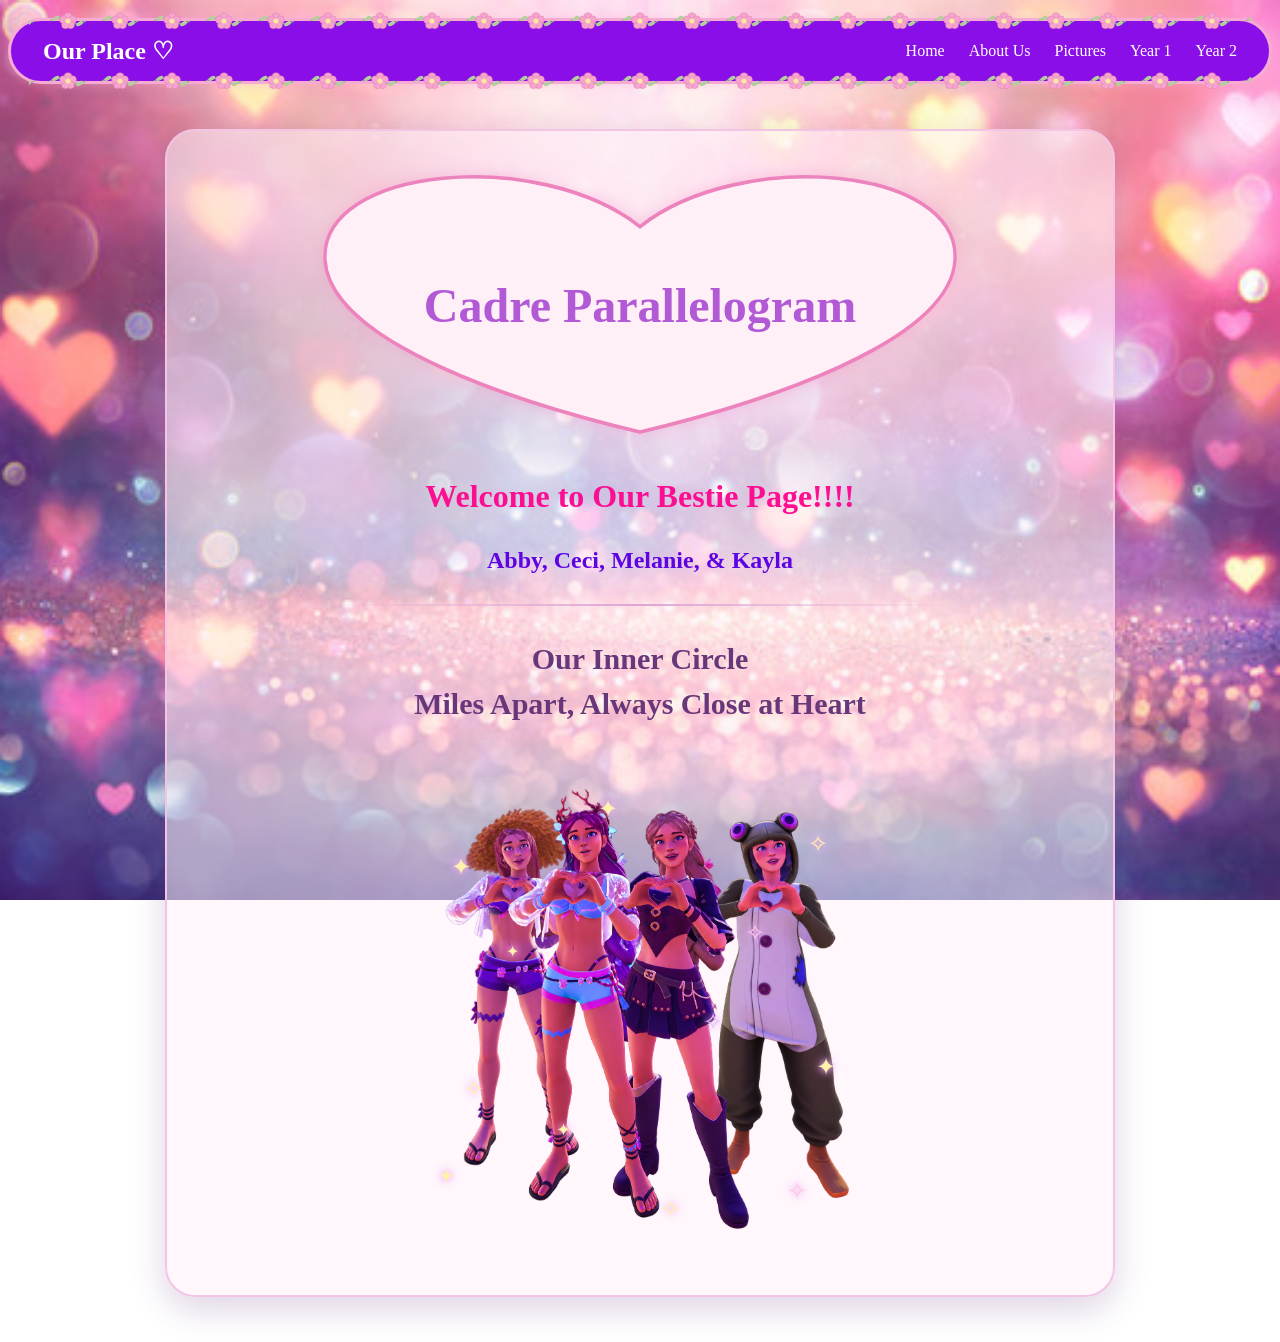
<file: index.html>
<!DOCTYPE html>
<html lang="en">
<head>
  <script src="navbar.js" defer></script>
    <script src="script.js"></script>
    <link rel="stylesheet" href="style.css">
    <link rel="stylesheet" href="css/navbar.css">
    <meta charset="UTF-8">
    <meta name="viewport" content="width=device-width, initial-scale=1.0">
    <title>Our Place | Home</title>
</head>
<script src="home-bubbles.js" defer></script>
<body>

<div id="home-bubbles" aria-hidden="true"></div>

<div id="site-navbar"></div>

<div class="welcome-wrap">

<main class="welcome-card">
<div id="maindiv" class="heart-heading">
        <h1>Cadre Parallelogram</h1>
</div>

<p class="paragraph1">Welcome to Our Bestie Page!!!!</p>
<p class="paragraph2">Abby, Ceci, Melanie, & Kayla</p>

<hr>

<!--<p class="paragraph3">Our Inner Circle: Miles Apart,Always Close at Heart</p>-->
<p class="paragraph3">
  Our Inner Circle<br>
  Miles Apart, Always Close at Heart
</p>

<div class="besties-scene">
  <img
    src="images/besties-cutout.png"
    alt="Our four Palia characters making heart shapes with their hands"
  >

  <div class="floating-hearts" aria-hidden="true">
  <span>♥</span>
  <span>♥</span>
  <span>♥</span>
  <span>♥</span>
  <span>♥</span>
  <span>♥</span>
</div> <!-- closes floating-hearts -->

  <div class="glitter" aria-hidden="true">
  <span>✦</span>
  <span>✧</span>
  <span>✦</span>
  <span>✧</span>
  <span>✦</span>
  <span>✧</span>
  <span>✦</span>
  <span>✧</span>
  <span>✦</span>
  <span>✧</span>
  <span>✦</span>
  <span>✧</span>
</div> <!-- closes glitter -->

</div> <!-- closes besties-scene -->


</main>
</div> <!-- closes welcome-wrap -->

</body>

</html>
</file>
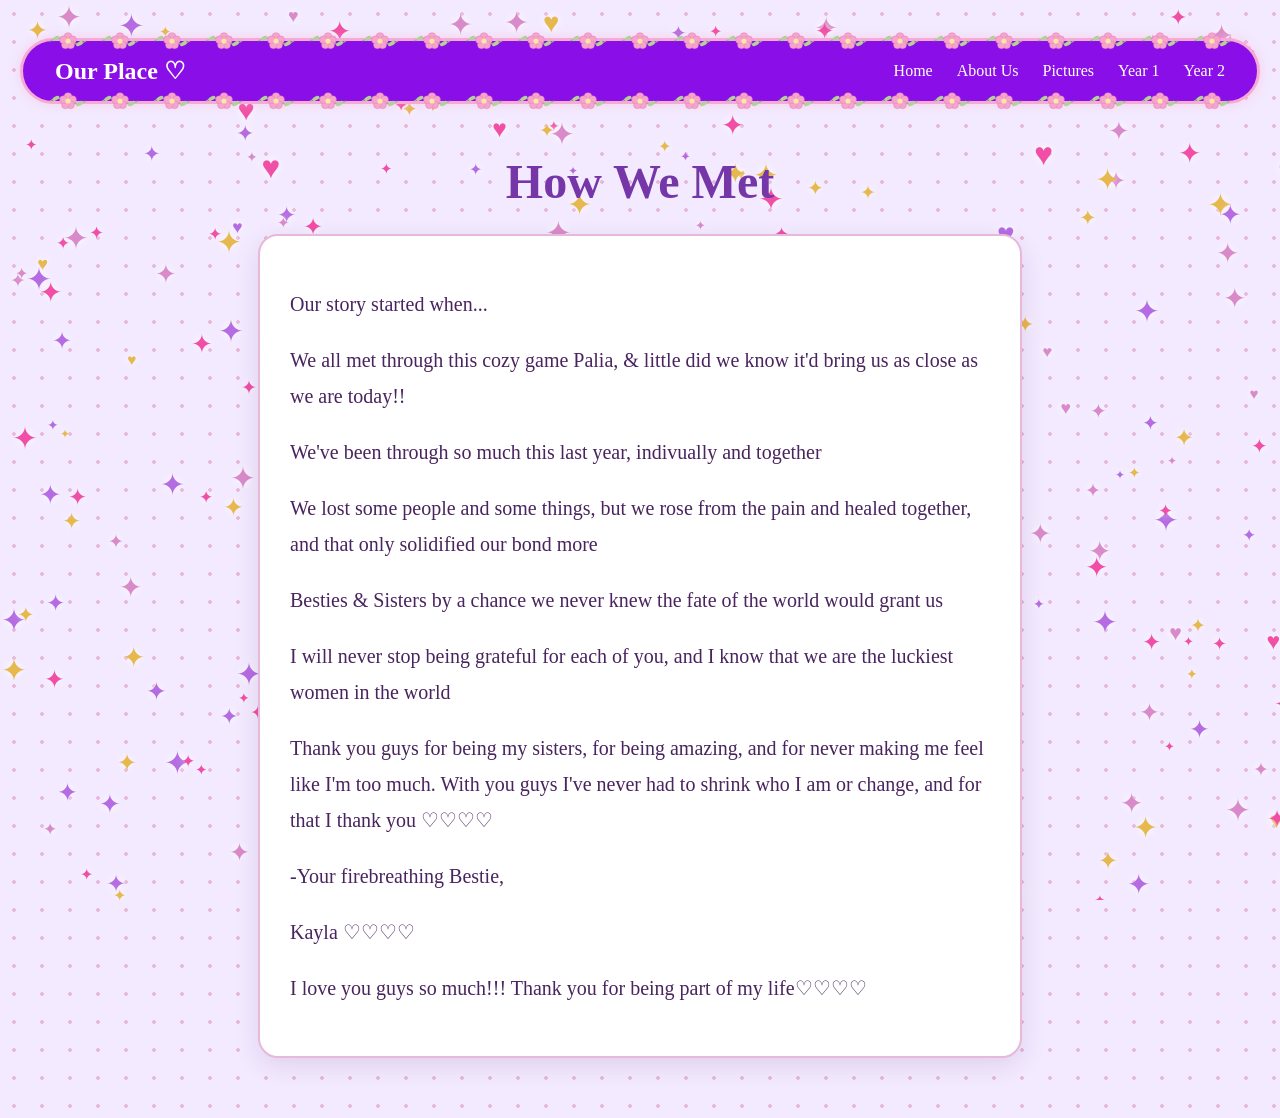
<file: index2.html>
<!DOCTYPE html>
<html lang="en">
<head>
  <script src="navbar.js" defer></script>
    <script src="script.js"></script>
    <link rel="stylesheet" href="style2.css">
        <link rel="stylesheet" href="css/navbar.css">
    <meta charset="UTF-8">
    <meta name="viewport" content="width=device-width, initial-scale=1.0">
    <title>Document</title>
</head>
<script src="about-magic.js" defer></script>
<body>
  <div id="about-magic" aria-hidden="true"></div>



<div id="site-navbar"></div>

<h1 class="page-title">How We Met</h1>

    <div class="story-card">
  <p>Our story started when...</p>
  <p> We all met through this cozy game Palia, & little did we know it'd bring us as close as we are today!!</p>
  <p> We've been through so much this last year, indivually and together</p>
  <p> We lost some people and some things, but we rose from the pain and healed together, and that only solidified our bond more</p>
  <p> Besties & Sisters by a chance we never knew the fate of the world would grant us</p>
  <p> I will never stop being grateful for each of you, and I know that we are the luckiest women in the world</p>
  <p> Thank you guys for being my sisters, for being amazing, and for never making me feel like I'm too much. With you guys I've never had to shrink who I am or change, and for that I thank you ♡♡♡♡</p>
  <p> -Your firebreathing Bestie, </p>
  <p>  Kayla ♡♡♡♡</p>
  <p>I love you guys so much!!! Thank you for being part of my life♡♡♡♡</p>
</div>

</body>
</html>
</file>
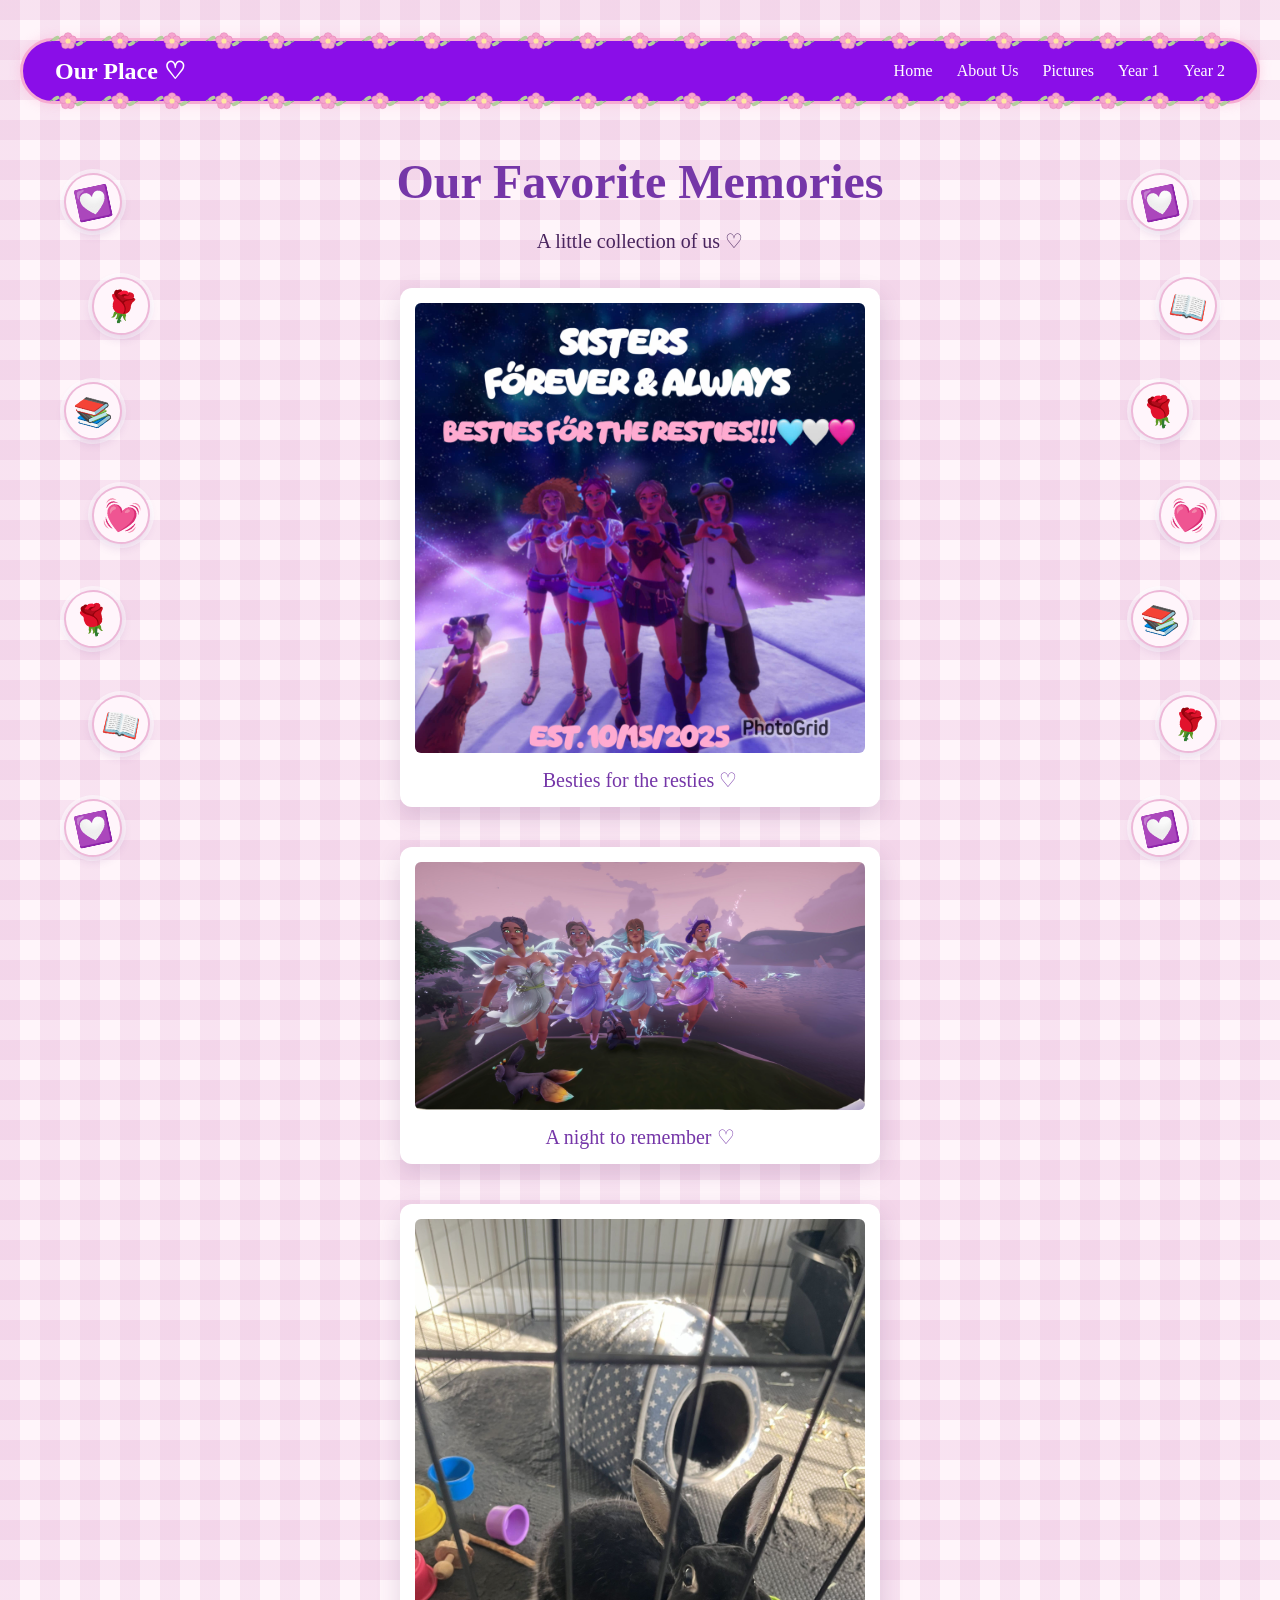
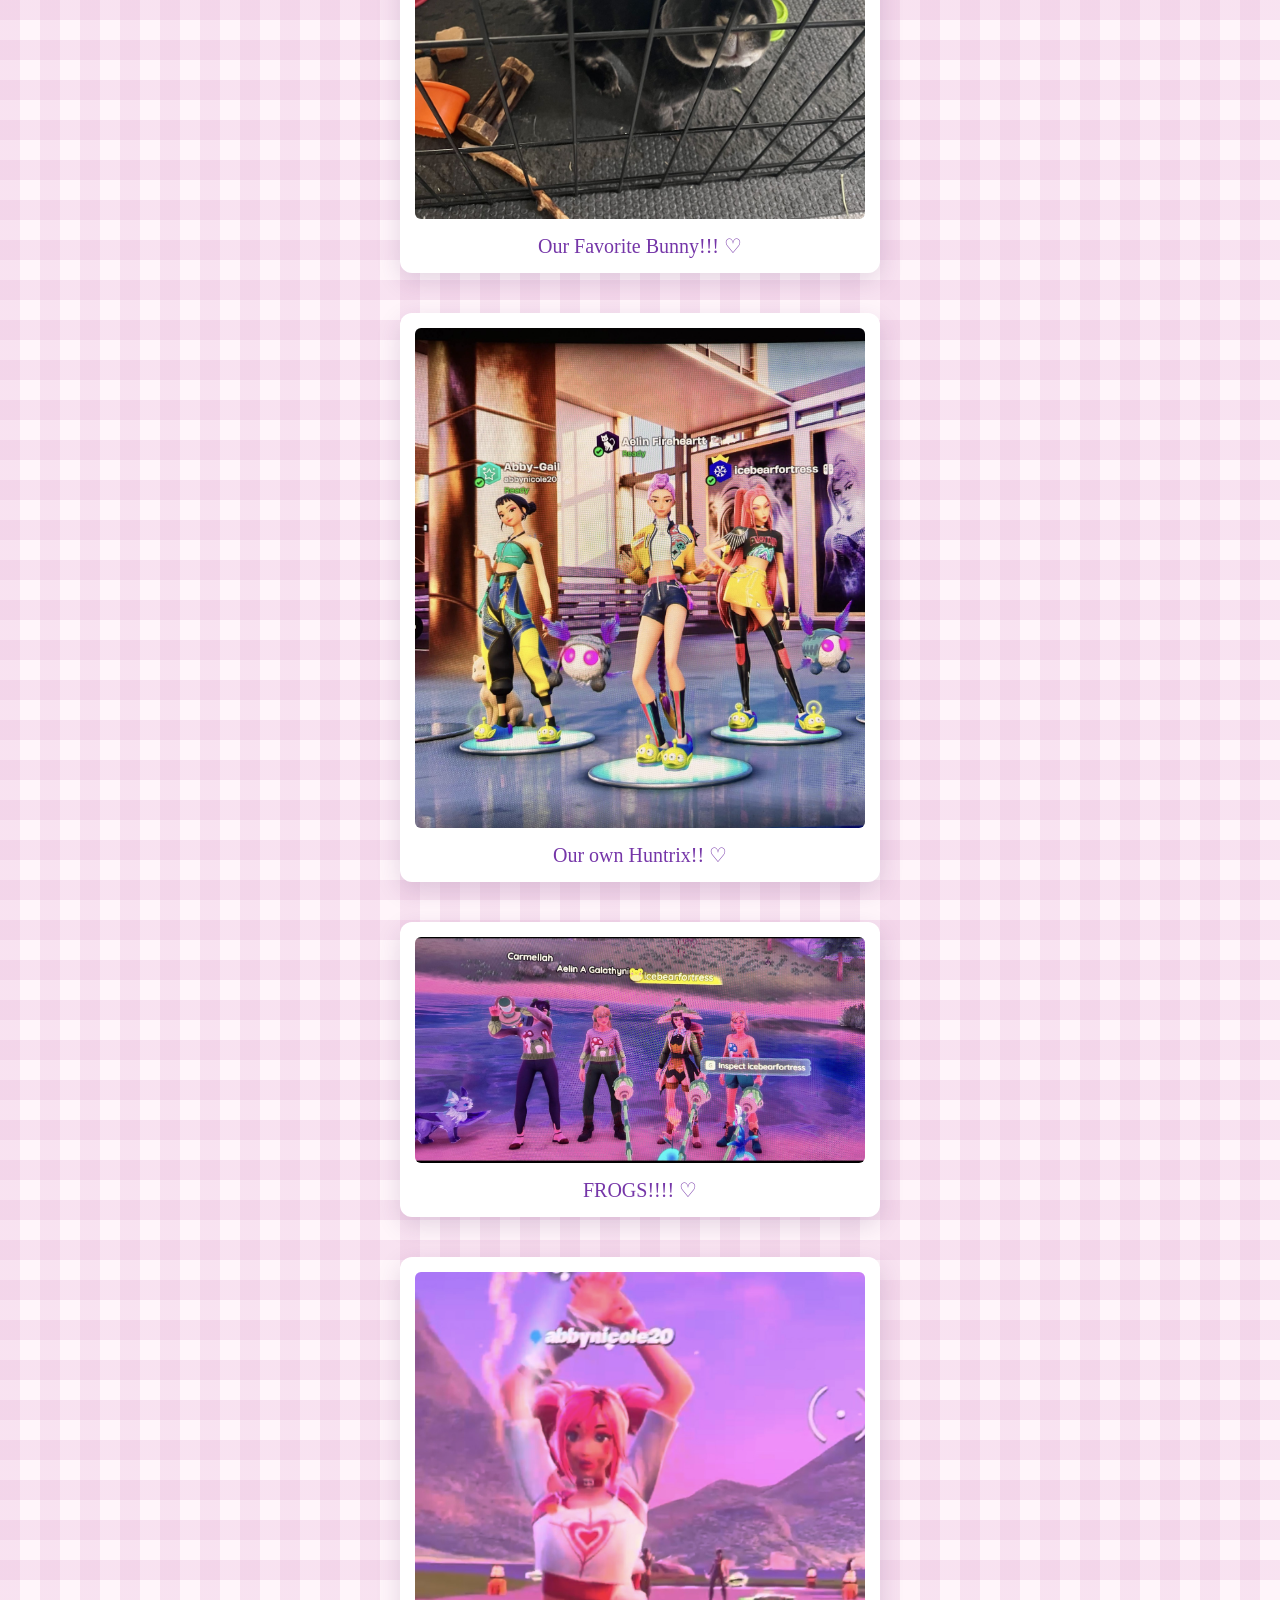
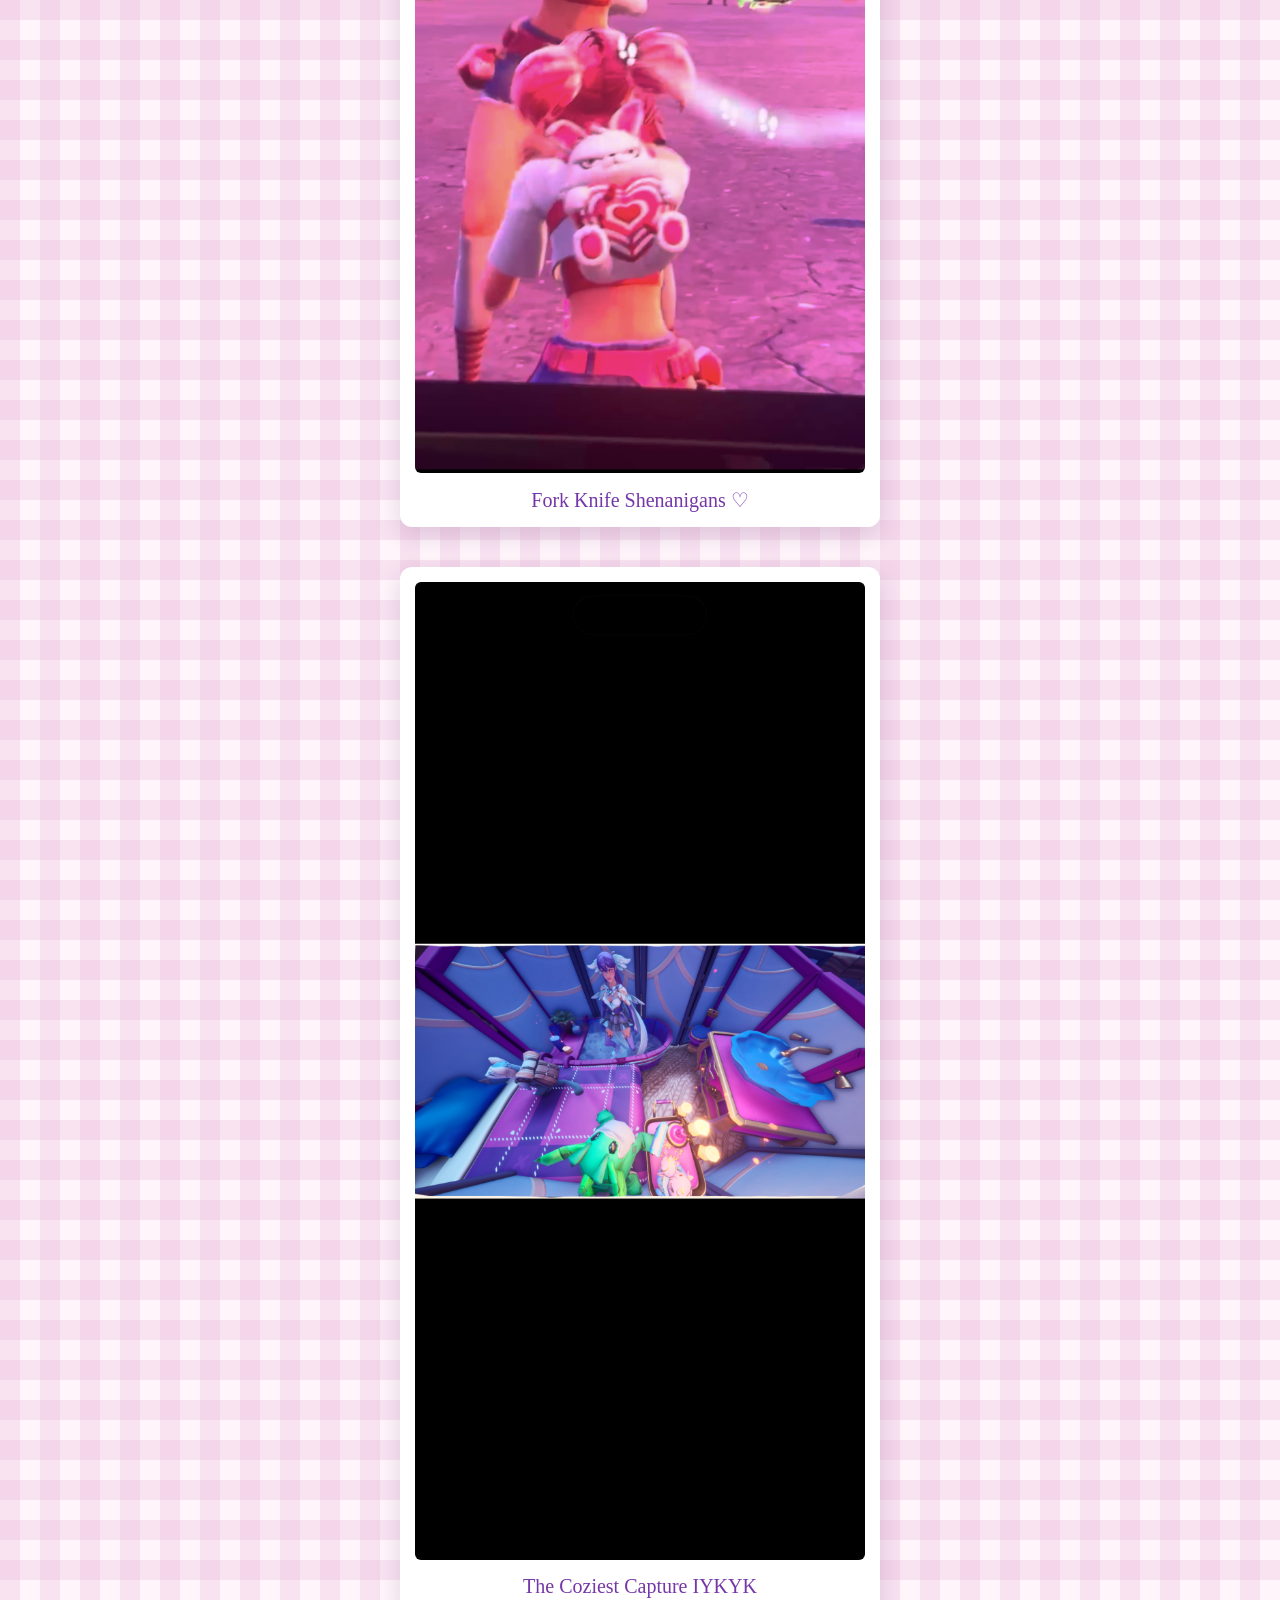
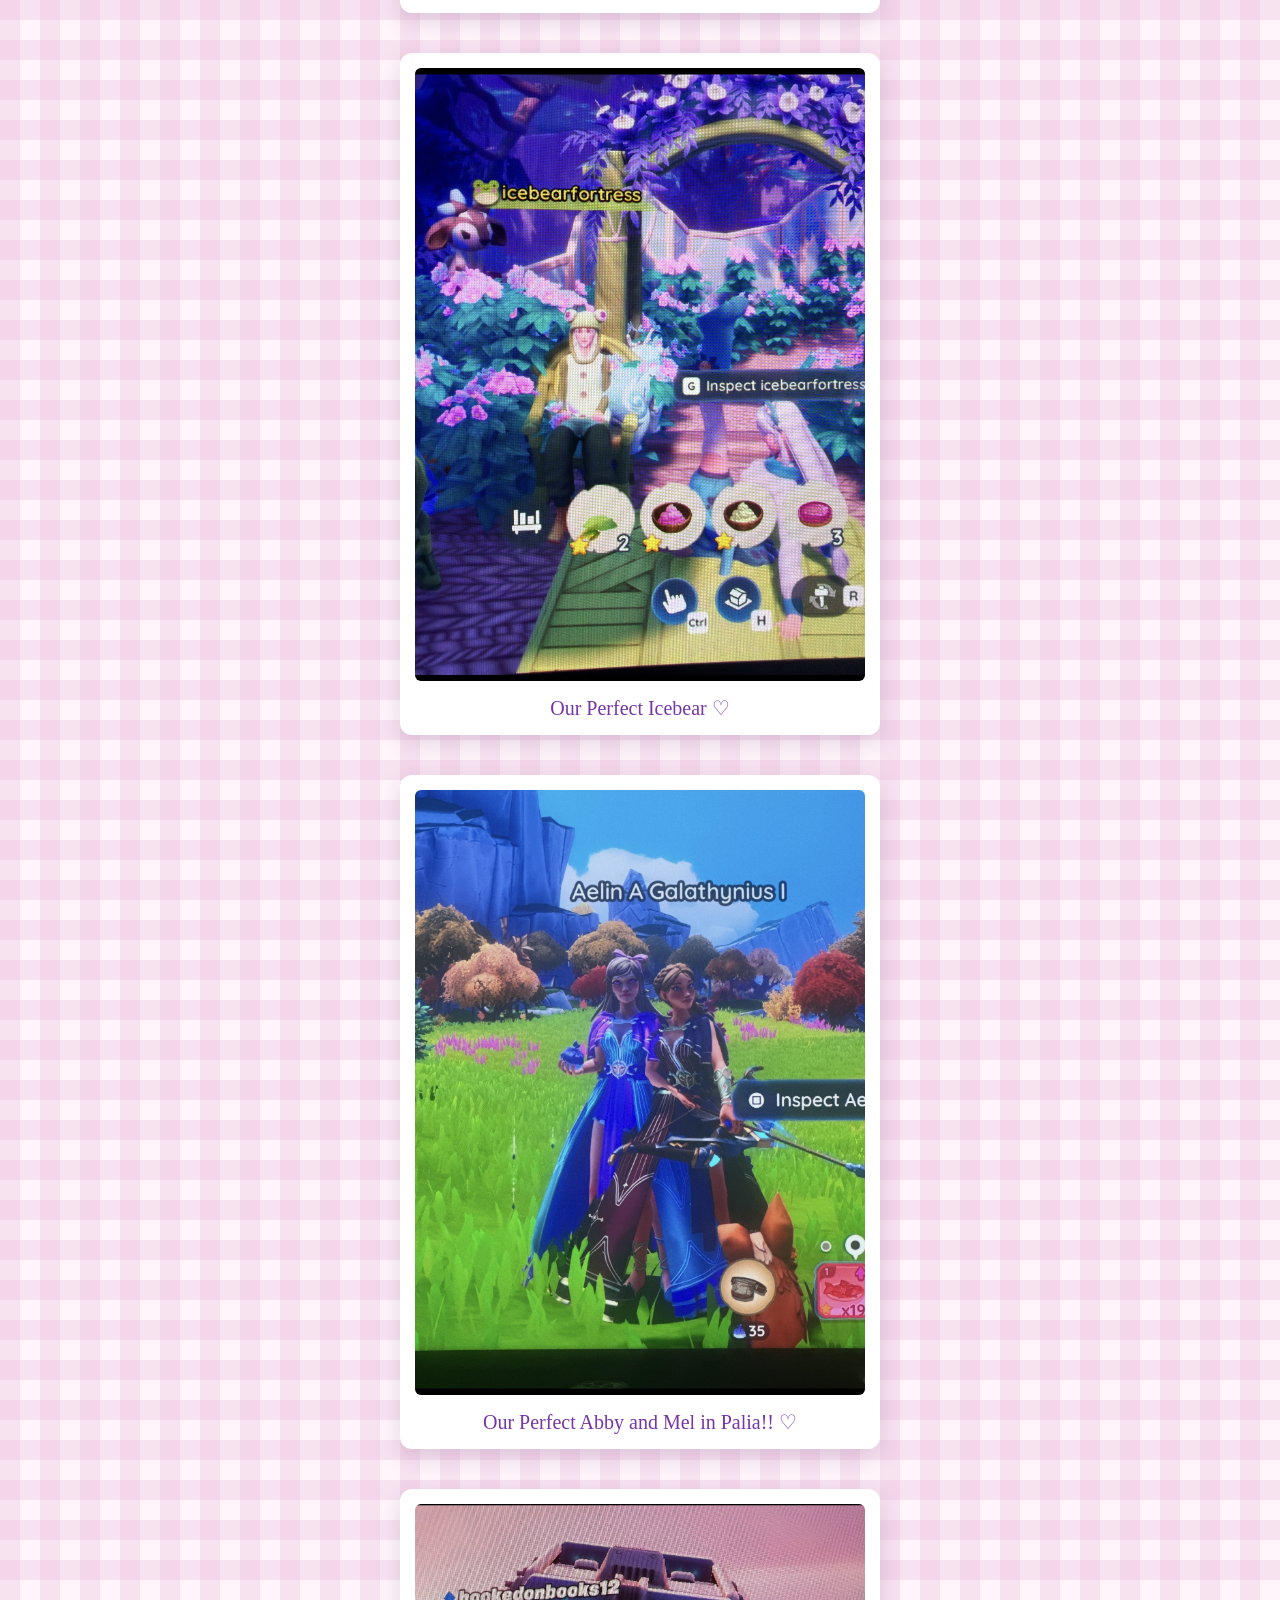
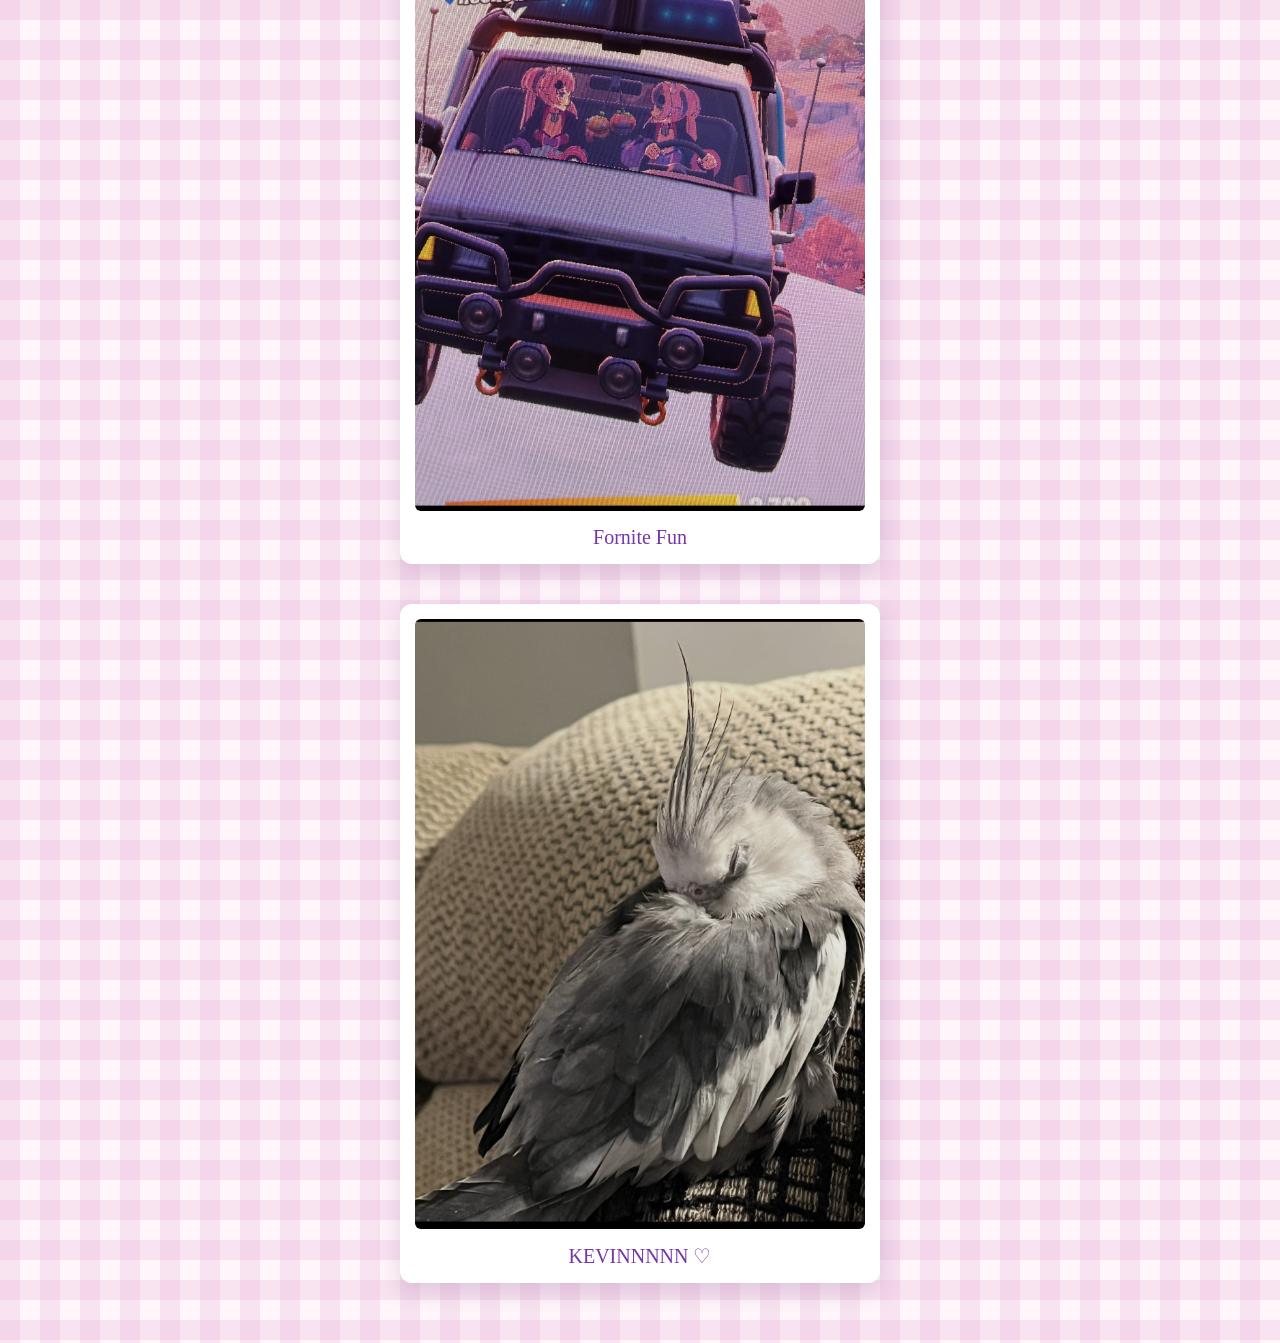
<file: index3.html>
<!DOCTYPE html>
<html lang="en">
<head>
  <script src="navbar.js" defer></script>
    <script src="script.js"></script>
    <link rel="stylesheet" href="style3.css">
    <link rel="stylesheet" href="css/navbar.css">
    <meta charset="UTF-8">
    <meta name="viewport" content="width=device-width, initial-scale=1.0">
    <title>Document</title>
</head>
<script src="picture-sparkles.js" defer></script>
<body>
  <div id="picture-sparkles" aria-hidden="true"></div>

  <div class="garden-border garden-left" aria-hidden="true">
  <span>💟</span>
  <span>🌹</span>
  <span>📚</span>
  <span>💓</span>
  <span>🌹</span>
  <span>📖</span>
  <span>💟</span>
</div>

<div class="garden-border garden-right" aria-hidden="true">
  <span>💟</span>
  <span>📖</span>
  <span>🌹</span>
  <span>💓</span>
  <span>📚</span>
  <span>🌹</span>
  <span>💟</span>
</div>
    
  <div id="site-navbar"></div>

<h1 class="page-title">Our Favorite Memories</h1>
<p class="page-intro">A little collection of us ♡</p>
<figure class="photo-card">
  <img
    src="images/BESTIESSS.jpg"
    alt="Four game characters together with the words Sisters Forever & Always"
  >
  <figcaption>Besties for the resties ♡</figcaption>
</figure>

<figure class="photo-card">
  <img
    src="images/image.jpg"
    alt="We became Palia Faeries!!!"
  >
  <figcaption>A night to remember ♡</figcaption>
</figure>

<figure class="photo-card">
  <img
    src="images/astrid.jpg"
    alt="Our favortie Bunny!!!"
  >
  <figcaption> Our Favorite Bunny!!! ♡</figcaption>
</figure>

<figure class="photo-card">
  <img
    src="images/fort1.png"
    alt="Huntrix!"
  >
  <figcaption>Our own Huntrix!! ♡</figcaption>
</figure>

<figure class="photo-card">
  <img
    src="images/froggs.png"
    alt="We became Palia Faeries!!!"
  >
  <figcaption> FROGS!!!! ♡</figcaption>
</figure>

<figure class="photo-card">
  <img
    src="images/FORT2.png"
    alt="We became Palia Faeries!!!"
  >
  <figcaption>Fork Knife Shenanigans ♡</figcaption>
</figure>

<figure class="photo-card">
  <img
    src="images/hahaha.png"
    alt="Describe what is happening in this picture"
  >
  <figcaption>The Coziest Capture IYKYK</figcaption>
</figure>

<figure class="photo-card">
  <img
    src="images/ICEBEAR1.png"
    alt="Describe what is happening in this picture"
  >
  <figcaption> Our Perfect Icebear ♡</figcaption>
</figure>

<figure class="photo-card">
  <img
    src="images/carandabby.png"
    alt="Describe what is happening in this picture"
  >
  <figcaption>Our Perfect Abby and Mel in Palia!! ♡</figcaption>

</figure>
<figure class="photo-card">
  <img
    src="images/car.png"
    alt="Describe what is happening in this picture"
  >
  <figcaption>Fornite Fun</figcaption>
</figure>

<figure class="photo-card">
  <img
    src="images/kevinn.png"
    alt="Describe what is happening in this picture"
  >
  <figcaption>KEVINNNNN ♡</figcaption>
</figure>

</body>
</html>
</file>
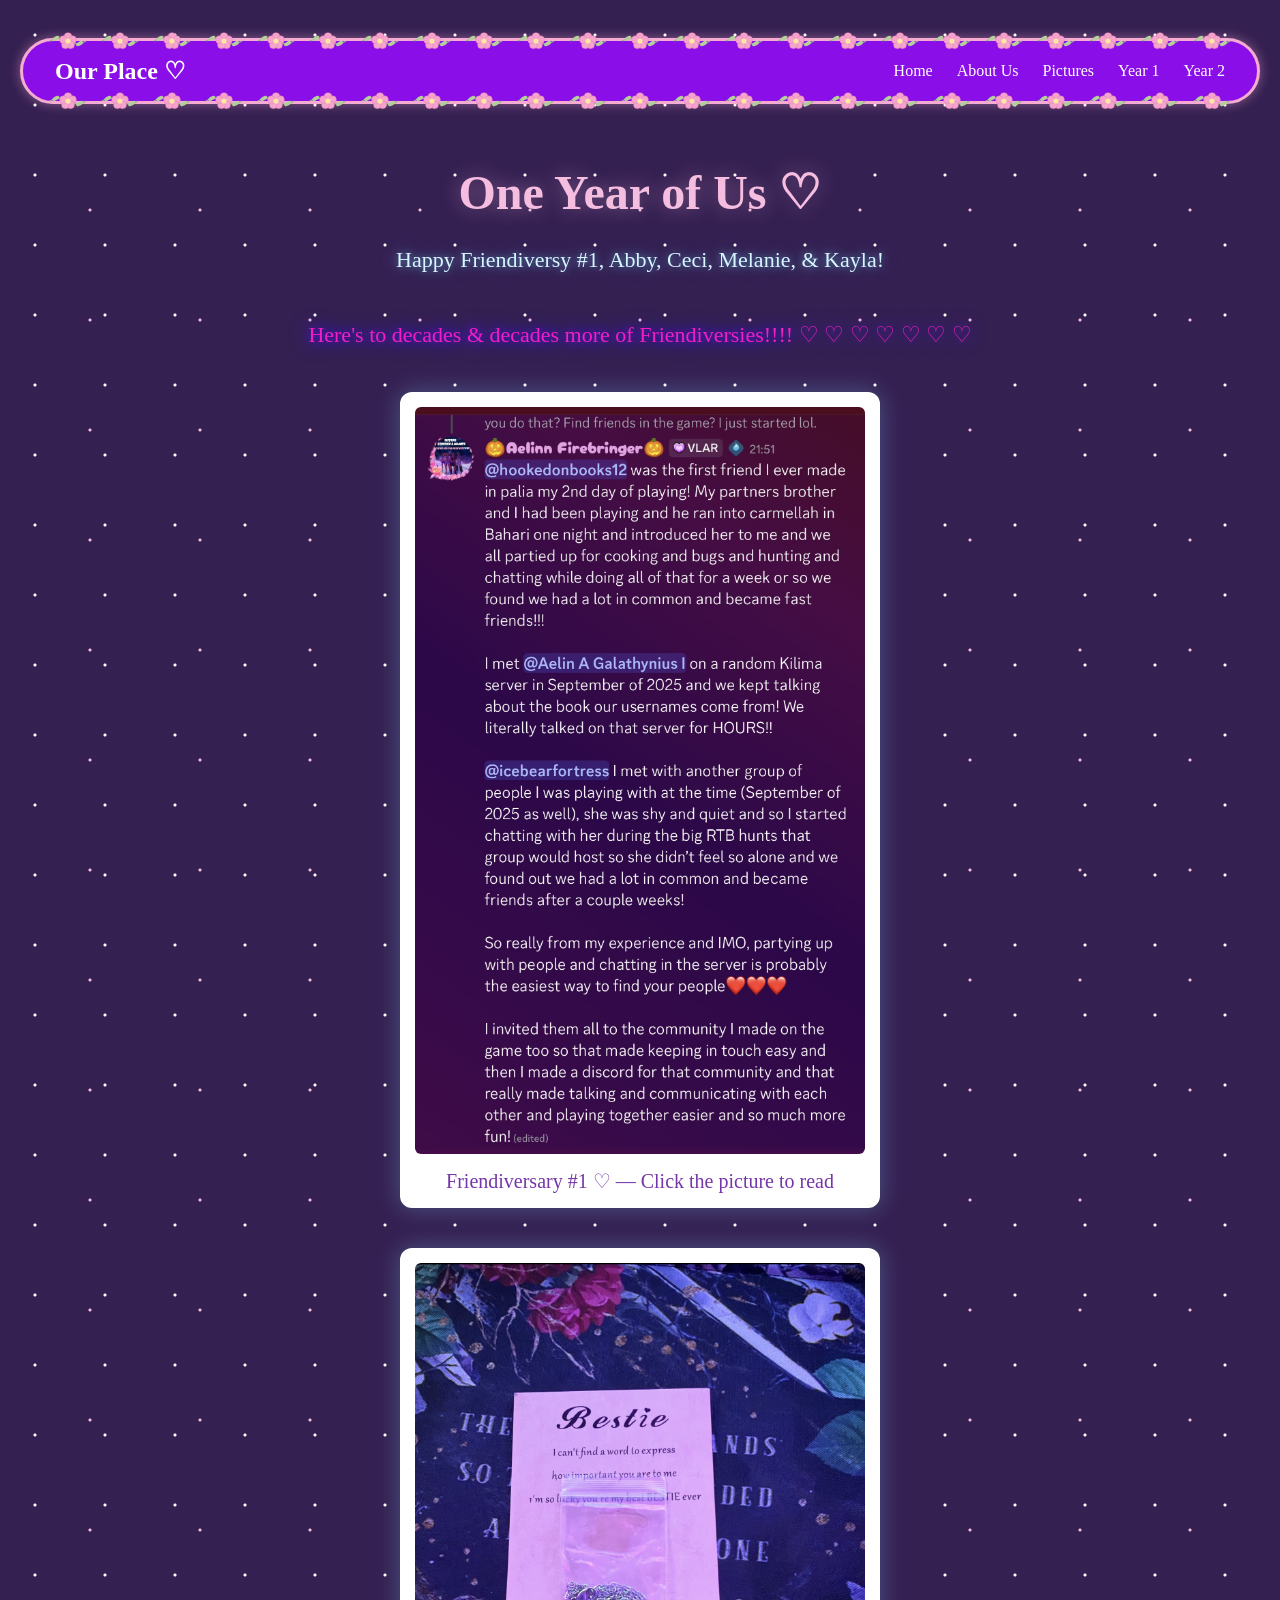
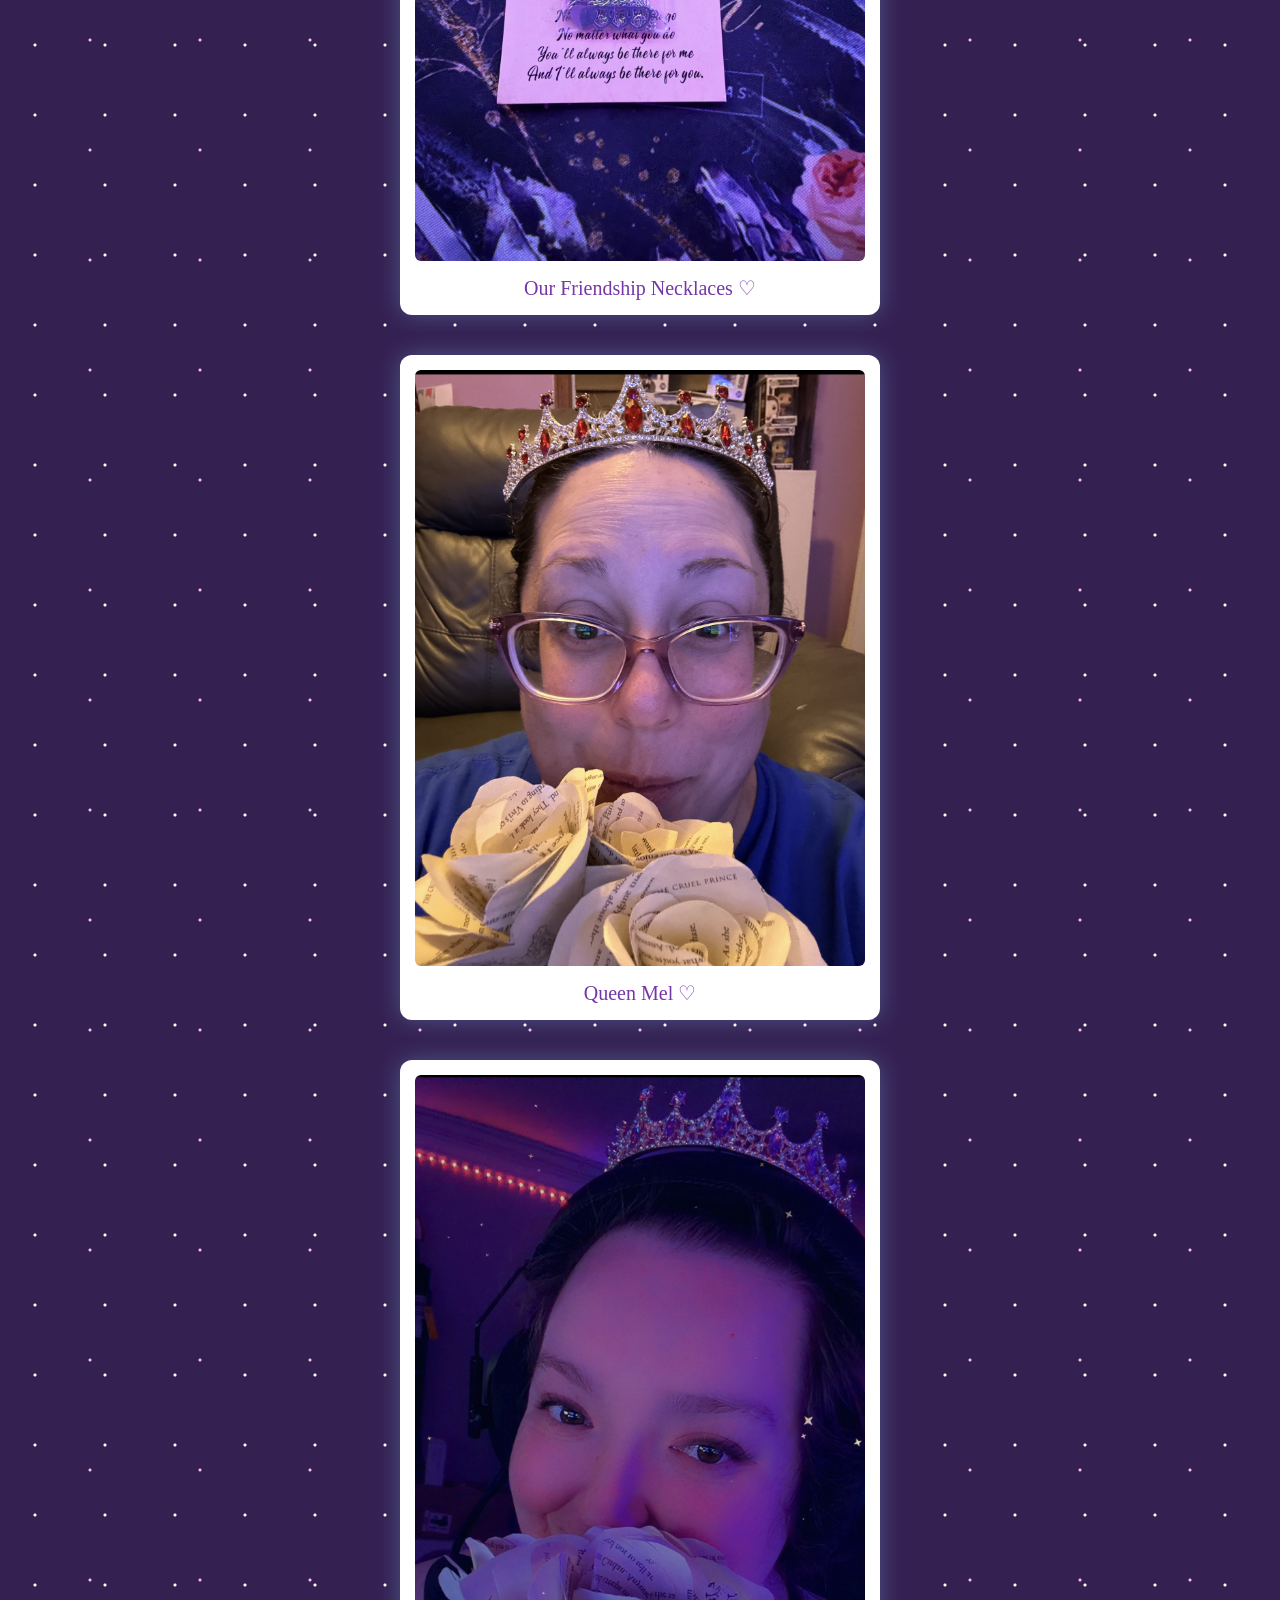
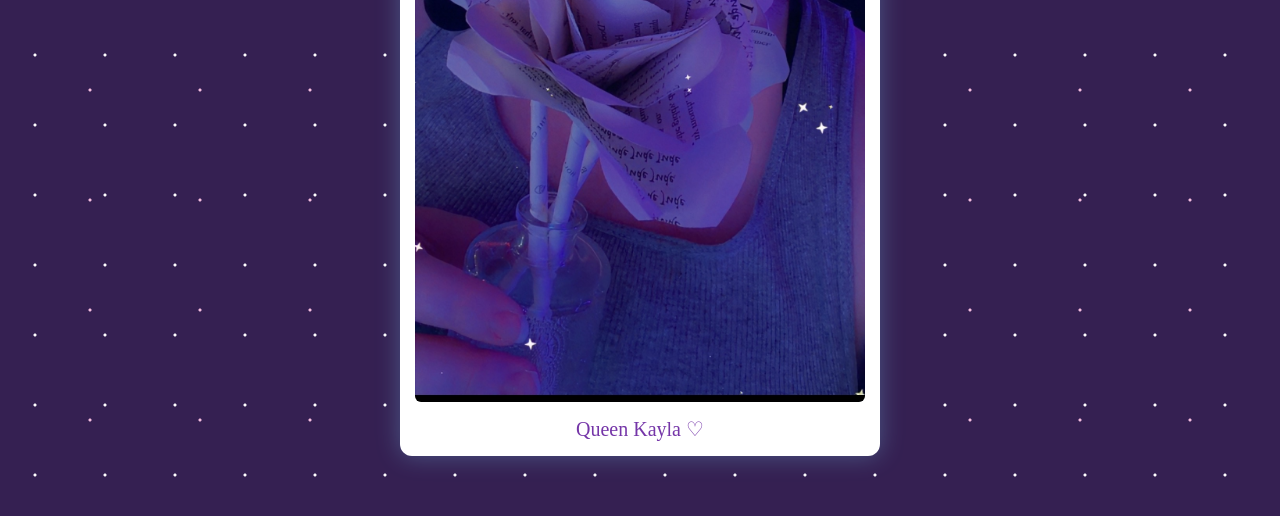
<file: index4.html>
<!DOCTYPE html>
<html lang="en">
<head>
  <script src="navbar.js" defer></script>
    <script src="script.js"></script>
    <link rel="stylesheet" href="style4.css">
    <link rel="stylesheet" href="css/navbar.css">
    <meta charset="UTF-8">
    <meta name="viewport" content="width=device-width, initial-scale=1.0">
    <title>Document</title>
</head>
<script src="shooting-stars.js" defer></script>
<body>
  <div id="shooting-stars" aria-hidden="true"></div>

   <div id="site-navbar"></div>

<h1 class="page-title">One Year of Us ♡</h1>
<p class="page-intro">
  Happy Friendiversy #1, Abby, Ceci, Melanie, &amp; Kayla!
</p>

<p class="body"> Here's to decades &amp decades more of Friendiversies!!!! ♡ ♡ ♡ ♡ ♡ ♡ ♡

</p>

<figure class="photo-card">
  <a
    href="images/YEAR1.1.png"
    target="_blank"
    rel="noopener"
  >
    <img
      src="images/YEAR1.1.png"
      alt="Our friendship story — open full-size image in a new tab"
    >
  </a>

  <figcaption>
    Friendiversary #1 ♡ — Click the picture to read
  </figcaption>
</figure>

<figure class="photo-card">
  <img
    src="images/BESTIE1.png"
    alt="Describe what is happening in this picture"
  >
  <figcaption>Our Friendship Necklaces ♡</figcaption>
</figure>

<figure class="photo-card">
  <img
    src="images/MEL1.png"
    alt="Describe what is happening in this picture"
  >
  <figcaption>Queen Mel ♡</figcaption>
</figure>

<figure class="photo-card">
  <img
    src="images/KAYAL1.png"
    alt="Describe what is happening in this picture"
  >
  <figcaption>Queen Kayla ♡</figcaption>
</figure>



  
</body>
</html>
</file>
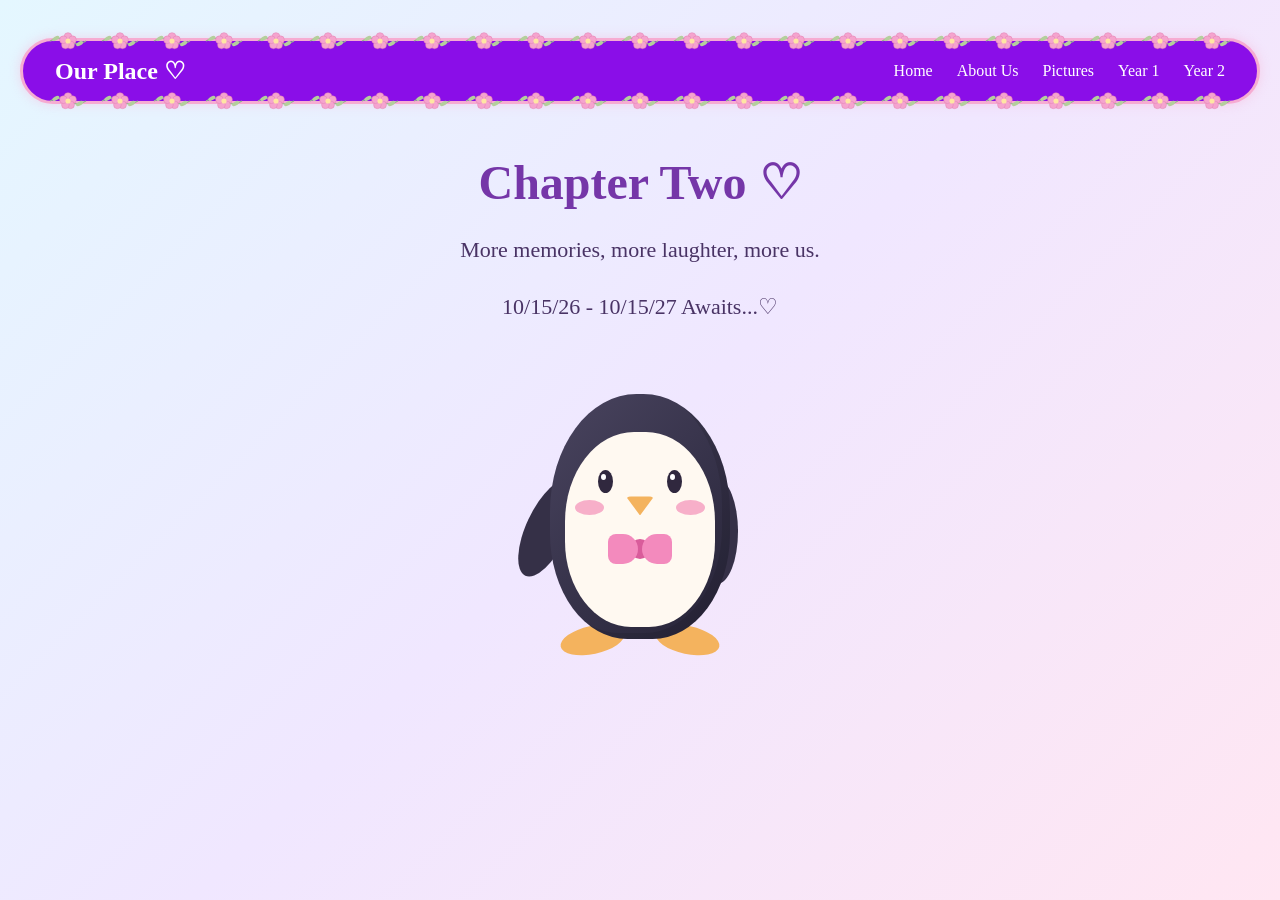
<file: index5.html>
<!DOCTYPE html>
<html lang="en">
<head>
  <meta charset="UTF-8">
  <meta name="viewport" content="width=device-width, initial-scale=1.0">

  <title>Our Place | Year 2</title>

  <link rel="stylesheet" href="style5.css">
  <link rel="stylesheet" href="css/navbar.css">

  <script src="navbar.js" defer></script>
</head>

<script src="snowfall.js" defer></script>

<body>

    <div id="snowfall" aria-hidden="true"></div>

  <div id="site-navbar"></div>

  <main class="year-two">
    <h1>Chapter Two ♡</h1>
    <p>More memories, more laughter, more us.</p>
    <P>10/15/26 - 10/15/27 Awaits...♡</P>

    <!--waving penguin will go here next! -->
    <div
  class="penguin"
  role="img"
  aria-label="A cute penguin with rosy cheeks and a pink bow tie, waving hello"
>
  <div class="flipper flipper-left"></div>
  <div class="flipper flipper-wave"></div>

  <div class="penguin-foot foot-left"></div>
  <div class="penguin-foot foot-right"></div>

  <div class="penguin-body">
    <div class="penguin-belly"></div>

    <div class="penguin-eye eye-left"></div>
    <div class="penguin-eye eye-right"></div>

    <div class="penguin-cheek cheek-left"></div>
    <div class="penguin-cheek cheek-right"></div>

    <div class="penguin-beak"></div>
    <div class="penguin-bow"></div>
  </div>
</div>

  </main>
</body>
</html>
</file>
<file: style.css>
#maindiv {
    font-family: Georgia, Times New Roman; 
    font-size:xx-large;
  color: rgba(140, 14, 195, 0.666);
  text-align: center;
}

.paragraph1 {
    font-family:Lucida Handwriting, Monaco, Papyrus, Times New Roman;
    font-size:xx-large;
    color:rgba(253, 9, 143, 0.976);
    font-weight: bolder;
    text-align: center;
}

.paragraph2 {
    font-family:Lucida Handwriting, Monaco, Papyrus, Times New Roman;
    font-size:x-large;
    font-weight: bold;
    color:rgba(93, 3, 227, 0.995);
    text-align: center;
}

.paragraph3{
    font-family:Luminari, Lucida Handwriting;
    font-size: xx-large;
    font-weight: bolder;
    color: rgb(0, 0, 0);
    text-align: center;
    
}


body {
    /* Points to the image inside your images folder */
    background-image: url('images/pinkglitter4.jpg');
    
    /* Optional styling to make the background look good */
    background-repeat: no-repeat; /* Prevents the image from repeating like a tile */
    background-size: cover;       /* Scales the image to fill the entire screen */
    background-position: center;  /* Centers the image */
    background-attachment: fixed;  /* Keeps the image in place while scrolling */
}

#maindiv h1 {
  font-size: clamp(32px, 7vw, 64px);
  line-height: 1.15;
  padding: 0 15px;
}

.welcome-card {
  max-width: 950px;
  margin: 45px auto;
  padding: 35px 25px;
  box-sizing: border-box;

  background-color: rgba(247, 183, 247, 0.85);
  border: 2px solid #f3c4e4;
  border-radius: 30px;
  box-shadow: 0 12px 35px rgba(91, 35, 120, 0.2);
}

.welcome-card hr {
  border: 0;
  height: 2px;
  width: 70%;
  margin: 30px auto;
  background: linear-gradient(
    to right,
    transparent,
    #dda5d5,
    transparent
  );
}
.welcome-card .paragraph3 {
  color: #673779;
  font-size: clamp(22px, 3vw, 30px);
  line-height: 1.5;
  margin: 25px 0 10px;
}

.besties-scene {
  position: relative;
  width: min(90%, 420px);
  margin: 60px auto 30px;
}

.besties-scene img {
  display: block;
  width: 100%;
  height: auto;
}

.floating-hearts {
  position: absolute;
  inset: 0;
  pointer-events: none;
}

.floating-hearts span {
  position: absolute;
  top: 25%;
  color: #ff258f;
  font-size: 36px;
  text-shadow: 0 0 12px #ffffff;
  opacity: 0;
  animation: float-heart 4s ease-out infinite;
}

.floating-hearts span:nth-child(1) {
  left: 20%;
}

.floating-hearts span:nth-child(2) {
  left: 50%;
  animation-delay: 1.3s;
}

.floating-hearts span:nth-child(3) {
  left: 75%;
  animation-delay: 2.6s;
}

@keyframes float-heart {
  0% {
    transform: translateY(0) scale(0.7);
    opacity: 0;
  }

  20% {
    opacity: 1;
  }

  100% {
    transform: translateY(-130px) scale(1.2);
    opacity: 0;
  }
}

@media (prefers-reduced-motion: reduce) {
  .floating-hearts span {
    animation: none;
    opacity: 1;
  }
}
.floating-hearts span:nth-child(4) {
  left: 35%;
  color: #b65ce0;
}

.floating-hearts span:nth-child(5) {
  left: 65%;
  color: #ff70b7;
}

.floating-hearts span:nth-child(6) {
  left: 85%;
  color: #b65ce0;
}

.glitter {
  position: absolute;
  inset: 0;
  pointer-events: none;
}

.glitter span {
  position: absolute;
  color: #fff2ad;
  font-size: 24px;
  text-shadow: 0 0 6px #ffb8e1, 0 0 12px #da95ff;
  animation: twinkle 3s ease-in-out infinite;
}

.glitter span:nth-child(1) {
  left: 5%;
  top: 15%;
}

.glitter span:nth-child(2) {
  left: 90%;
  top: 10%;
  animation-delay: -1s;
}

.glitter span:nth-child(3) {
  left: 40%;
  top: 2%;
  animation-delay: -2s;
}

.glitter span:nth-child(4) {
  left: 8%;
  top: 65%;
  animation-delay: -0.5s;
}

.glitter span:nth-child(5) {
  left: 92%;
  top: 60%;
  animation-delay: -1.5s;
}

.glitter span:nth-child(6) {
  left: 55%;
  top: 92%;
  animation-delay: -2.5s;
}

@keyframes twinkle {
  0%, 100% {
    opacity: 0.2;
    transform: scale(0.6);
  }

  50% {
    opacity: 1;
    transform: scale(1.2);
  }
}

@media (prefers-reduced-motion: reduce) {
  .glitter span {
    animation: none;
  }
}

.glitter span:nth-child(7) {
  left: 18%;
  top: 35%;
  animation-delay: -0.8s;
  font-size: 16px;
}

.glitter span:nth-child(8) {
  left: 75%;
  top: 30%;
  animation-delay: -1.8s;
  color: #ffc5e8;
}

.glitter span:nth-child(9) {
  left: 30%;
  top: 75%;
  animation-delay: -2.3s;
  font-size: 18px;
}

.glitter span:nth-child(10) {
  left: 65%;
  top: 50%;
  animation-delay: -0.3s;
  color: #e2c5ff;
}

.glitter span:nth-child(11) {
  left: 2%;
  top: 85%;
  animation-delay: -1.3s;
  font-size: 20px;
}

.glitter span:nth-child(12) {
  left: 85%;
  top: 88%;
  animation-delay: -2.8s;
  color: #ffc5e8;
}
.welcome-wrap {
  position: relative;
  isolation: isolate;
  max-width: 950px;
  margin: 45px auto;
}

.welcome-wrap > .welcome-card {
  position: relative;
  z-index: 1;
  margin: 0;
  background-color: rgba(255, 240, 250, 0.55);
}

.welcome-wrap::before {
  content: "♥";
  position: absolute;
  z-index: -1;
  pointer-events: none;

  top: -165px;
  left: 50%;
  transform: translateX(-50%);

  font-family: Arial, sans-serif;
  font-size: 300px;
  line-height: 1;
  color: #f358aa;
  text-shadow: 0 0 20px rgba(255, 160, 215, 0.7);
  display: none;
}

.heart-heading {
  position: relative;
  display: grid;
  place-items: center;
  min-height: 280px;
  isolation: isolate;
}

.heart-heading::before {
  content: "";
  position: absolute;
  top: 0;
bottom: 0;
left: 50%;
width: 75%;
transform: translateX(-50%);
filter: drop-shadow(0 0 8px rgba(237, 131, 189, 0.35));
  z-index: -1;

  background-image: url("data:image/svg+xml,%3Csvg xmlns='http://www.w3.org/2000/svg' viewBox='0 0 800 300' preserveAspectRatio='none '%3E%3Cpath d='M400 65 C280 -20 20 0 25 100 C30 190 260 255 400 285 C540 255 770 190 775 100 C780 0 520 -20 400 65Z' fill='%23fff0f8' stroke='%23ed83bd' stroke-width='4'/%3E%3C/svg%3E");
  background-repeat: no-repeat;
  background-position: center;
  background-size: 100% 100%;
  pointer-events: none;
}

#maindiv.heart-heading h1 {
  max-width: 80%;
  margin: 0;
  padding: 0;
 font-size: clamp(28px, 4vw, 48px);
}

/* BUBBLES*/

body {
  isolation: isolate;
}

#home-bubbles {
  position: fixed;
  inset: 0;
  z-index: -1;
  overflow: hidden;
  pointer-events: none;
}

.sparkly-bubble {
  position: absolute;
  bottom: -100px;
  box-sizing: border-box;
  border-radius: 50%;
  border: 1px solid rgba(255, 255, 255, 0.8);

  background: radial-gradient(
    circle at 30% 25%,
    rgba(255, 255, 255, 0.65),
    rgba(255, 205, 235, 0.12) 35%,
    rgba(181, 224, 255, 0.2) 65%,
    rgba(245, 178, 231, 0.45)
  );

  box-shadow:
    inset -4px -4px 10px rgba(226, 172, 255, 0.35),
    0 0 10px rgba(255, 220, 245, 0.4);

  opacity: 0;
  animation: bubble-rise 20s linear infinite;
}

/* A little reflected highlight */
.sparkly-bubble::before {
  content: "";
  position: absolute;
  top: 18%;
  left: 20%;
  width: 23%;
  height: 12%;
  border-radius: 50%;
  background: rgba(255, 255, 255, 0.85);
  transform: rotate(-40deg);
}

/* A twinkling sparkle inside each bubble */
.sparkly-bubble::after {
  content: "✧";
  position: absolute;
  right: 12%;
  bottom: 10%;
  font-size: 18px;
  color: white;
  text-shadow: 0 0 6px #ffd1ed;
  animation: bubble-twinkle 3s ease-in-out infinite alternate;
}

@keyframes bubble-rise {
  0% {
    transform: translate(0, 0);
    opacity: 0;
  }

  15%, 80% {
    opacity: 0.75;
  }

  100% {
    transform: translate(
      var(--drift),
      calc(-100vh - 200px)
    );
    opacity: 0;
  }
}

@keyframes bubble-twinkle {
  from {
    opacity: 0.25;
    transform: scale(0.7);
  }

  to {
    opacity: 1;
    transform: scale(1.15);
  }
}

@media (prefers-reduced-motion: reduce) {
  #home-bubbles {
    display: none;
  }
}
</file>
<file: css/navbar.css>
.navbar {
  display: flex;
  justify-content: space-between;
  align-items: center;
  background-color: #8a0ee8;
  color: white;
  padding: 1rem 2rem;
  border-radius: 50px;
}

.logo {
  font-size: 1.5rem;
  font-weight: bold;
  color: white;
text-decoration: none;
}

.nav-links {
  list-style-type: none;
  display: flex;
  margin: 0;
  padding: 0;
}

.nav-links li {
  margin-left: 1.5rem;
}

.nav-links a {
  color: white;
  text-decoration: none;
}

.nav-links a:hover {
  color: #00adb5;
}
@media (max-width: 600px) {
  .navbar {
    flex-direction: column;
    gap: 15px;
    padding: 20px 15px;
    border-radius: 25px;
  }

  .nav-links {
    flex-wrap: wrap;
    justify-content: center;
    gap: 10px 20px;
  }

  .nav-links li {
    margin-left: 0;
  }

  .nav-links a {
    display: inline-block;
    padding: 10px 5px;
  }
}

.navbar {
  position: relative;
  margin-top: 18px;
  margin-bottom: 18px;
  border: 3px solid #f6acd2;
  box-shadow: 0 0 12px rgba(246, 172, 210, 0.45);
}

.navbar::before,
.navbar::after {
  content: "";
  position: absolute;
  left: 18px;
  right: 18px;
  height: 18px;
  pointer-events: none;

  background-image: url("data:image/svg+xml,%3Csvg xmlns='http://www.w3.org/2000/svg' viewBox='0 0 56 28'%3E%3Cpath d='M0 14 Q14 5 28 14 T56 14' fill='none' stroke='%2394b58c' stroke-width='2'/%3E%3Cellipse cx='9' cy='10' rx='6' ry='3' fill='%23b4cf9c' transform='rotate(-30 9 10)'/%3E%3Cellipse cx='46' cy='18' rx='6' ry='3' fill='%23b4cf9c' transform='rotate(-30 46 18)'/%3E%3Cg fill='%23f5a4ce' stroke='%23df79af' stroke-width='.7'%3E%3Ccircle cx='28' cy='7' r='6'/%3E%3Ccircle cx='35' cy='12' r='6'/%3E%3Ccircle cx='32' cy='20' r='6'/%3E%3Ccircle cx='24' cy='20' r='6'/%3E%3Ccircle cx='21' cy='12' r='6'/%3E%3C/g%3E%3Ccircle cx='28' cy='14' r='4' fill='%23ffe6a3'/%3E%3C/svg%3E");

  background-repeat: repeat-x;
  background-size: 52px 18px;
  background-position: center;
}

.navbar::before {
  top: -9px;
}

.navbar::after {
  bottom: -9px;
}
</file>
<file: style2.css>
body {
  margin: 0;
  padding: 20px;
  min-height: 100vh;
  box-sizing: border-box;

  font-family: Georgia, "Times New Roman", serif;
  color: #49245e;

  background-color: #f3eaff;
  background-image: radial-gradient(
    circle,
    #e8b8da 2px,
    transparent 2px
  );
  background-size: 28px 28px;
}

.page-title {
  text-align: center;
  font-size: clamp(30px, 6vw, 48px);
  color: #7536a8;
  margin-top: 50px;
  margin-bottom: 25px;
}

.story-card {
  max-width: 700px;
  margin: 0 auto 40px;
  padding: 30px;

  background-color: #ffffff;
  border: 2px solid #e8b8da;
  border-radius: 20px;
  box-shadow: 0 8px 24px rgba(73, 36, 94, 0.12);

  font-size: 20px;
  line-height: 1.8;
}
body {
  isolation: isolate;
}

#about-magic {
  position: fixed;
  inset: 0;
  z-index: -1;
  overflow: hidden;
  pointer-events: none;
}

#about-magic span {
  position: absolute;
  text-shadow: 0 0 8px rgba(255, 255, 255, 0.9);
}

.magic-heart {
  animation: about-float 12s linear infinite;
}

.magic-sparkle {
  animation: about-twinkle 4s ease-in-out infinite;
}

@keyframes about-float {
  0% {
    transform: translateY(60px) rotate(-10deg);
    opacity: 0;
  }

  20%, 70% {
    opacity: 0.7;
  }

  100% {
    transform: translateY(-250px) rotate(15deg);
    opacity: 0;
  }
}

@keyframes about-twinkle {
  0%, 100% {
    transform: scale(0.5) rotate(0deg);
    opacity: 0.15;
  }

  50% {
    transform: scale(1.2) rotate(30deg);
    opacity: 0.9;
  }
}

@media (prefers-reduced-motion: reduce) {
  #about-magic span {
    animation: none;
    opacity: 0.35;
  }
}
</file>
<file: style3.css>
body {
  margin: 0;
  padding: 20px;
  min-height: 100vh;
  box-sizing: border-box;

  font-family: Georgia, "Times New Roman", serif;
  color: #49245e;

  background-color: #fff5fa;
  background-image:
    linear-gradient(
      90deg,
      rgba(232, 184, 218, 0.3) 50%,
      transparent 50%
    ),
    linear-gradient(
      rgba(232, 184, 218, 0.3) 50%,
      transparent 50%
    );
  background-size: 40px 40px;
}

.page-title {
  text-align: center;
  font-size: clamp(30px, 6vw, 48px);
  color: #7536a8;
  margin-top: 50px;
  margin-bottom: 10px;
}

.page-intro {
  text-align: center;
  font-size: 20px;
  margin-bottom: 35px;
}

.photo-card {
  max-width: 450px;
  margin: 0 auto 40px;
  padding: 15px;
  background-color: white;
  border-radius: 12px;
  box-shadow: 0 8px 24px rgba(73, 36, 94, 0.15);
}

.photo-card img {
  display: block;
  width: 100%;
  height: auto;
  border-radius: 6px;
}

.photo-card figcaption {
  padding-top: 15px;
  text-align: center;
  font-size: 20px;
  color: #7536a8;
}

body {
  isolation: isolate;
}

.garden-border {
  position: fixed;
  top: 150px;
  bottom: 20px;
  width: 85px;
  z-index: -1;
  pointer-events: none;

  display: flex;
  flex-direction: column;
  justify-content: space-around;
  align-items: center;
}

.garden-left {
  left: 5%;
}

.garden-right {
  right: 5%;
}

/* The green stem behind the decorations */
.garden-border::before {
  display: none;
}

.garden-border span {
  position: relative;
  display: grid;
  place-items: center;

  width: 54px;
  height: 54px;
  flex-shrink: 0;
  font-size: 30px;

  background-color: #fff5fb;
  border: 2px solid #edb8d8;
  border-radius: 50%;

  box-shadow:
    0 4px 10px rgba(115, 54, 140, 0.15),
    0 0 0 4px rgba(255, 255, 255, 0.5);
}

.garden-border span:nth-child(odd) {
  transform: translateX(-14px) rotate(-12deg);
}

.garden-border span:nth-child(even) {
  transform: translateX(14px) rotate(12deg);
}

/* Smaller decorations along the edges on phones */
@media (max-width: 700px) {
  .garden-border {
    width: 30px;
  }

  .garden-left {
    left: 0;
  }

  .garden-right {
    right: 0;
  }

  .garden-border span {
    width: 24px;
    height: 24px;
    font-size: 16px;
    box-shadow: none;
  }

  .garden-border::before {
    left: 50%;
    right: auto;
    width: 3px;
  }

  .garden-border span:nth-child(n) {
    transform: none;
  }
}
#picture-sparkles {
  position: fixed;
  inset: 0;
  z-index: -2;
  overflow: hidden;
  pointer-events: none;
}

#picture-sparkles span {
  position: absolute;
  opacity: 0;
  text-shadow: 0 0 8px rgba(255, 255, 255, 0.9);
  animation: picture-sparkle-float 7s ease-in-out infinite;
}

@keyframes picture-sparkle-float {
  0% {
    opacity: 0;
    transform: translateY(30px) scale(0.5) rotate(0deg);
  }

  30% {
    opacity: 0.8;
  }

  60% {
    opacity: 0.5;
  }

  100% {
    opacity: 0;
    transform: translateY(-120px) scale(1.2) rotate(90deg);
  }
}

@media (prefers-reduced-motion: reduce) {
  #picture-sparkles span {
    animation: none;
    opacity: 0.3;
  }
}
</file>
<file: style4.css>
body {
  margin: 0;
  padding: 20px;
  min-height: 100vh;
  box-sizing: border-box;

  font-family: Georgia, "Times New Roman", serif;
  color: #fff5fa;

  background-color: #352052;
  background-image:
    radial-gradient(
      circle,
      #ffffff 1px,
      transparent 2px
    ),
    radial-gradient(
      circle,
      #f5bddf 1px,
      transparent 2px
    );
  background-size: 70px 70px, 110px 110px;
  background-position: 0 0, 35px 45px;
}

.page-title {
  text-align: center;
  font-size: clamp(30px, 6vw, 48px);
  color: #f5bddf;
  margin-top: 60px;
  margin-bottom: 15px;
  text-shadow: 0 0 20px rgba(245, 189, 223, 0.4);
}

.page-intro {
  text-align: center;
  font-size: 22px;
  line-height: 1.6;
  margin-bottom: 40px;

  color: #d5f6ff;
  text-shadow:
    0 0 8px rgba(130, 220, 255, 0.6),
    0 0 20px rgba(130, 220, 255, 0.35);
}

.body{
    text-align: center;
    font-size: 22px;
    line-height: 1.6;
    margin-bottom: 40px;
    color:#f31ebe;
    text-shadow:
    0 0 8px hsl(256, 86%, 51%),
    0 0 20px hsl(256, 86%, 51%);
}

.photo-card {
  max-width: 450px;
  margin: 0 auto 40px;
  padding: 15px;
  background-color: white;
  border-radius: 12px;
  box-shadow: 0 0 25px rgba(130, 220, 255, 0.3);
}

.photo-card img {
  display: block;
  width: 100%;
  height: auto;
  border-radius: 6px;
}

.photo-card figcaption {
  padding-top: 15px;
  text-align: center;
  font-size: 20px;
  color: #7536a8;
}

.photo-card a {
  display: block;
  border-radius: 6px;
}

.photo-card a:focus-visible {
  outline: 3px solid #7536a8;
  outline-offset: 5px;
}
body {
  isolation: isolate;
}

#shooting-stars {
  position: fixed;
  inset: 0;
  z-index: -1;
  overflow: hidden;
  pointer-events: none;
}

.shooting-star {
  position: absolute;
  height: 2px;
  border-radius: 999px;

  background: linear-gradient(
    to right,
    transparent,
    #a5dcff,
    #ffffff
  );

  box-shadow: 0 0 8px rgba(165, 220, 255, 0.7);
  transform-origin: right center;
  opacity: 0;

  animation: shoot-across 8s linear infinite;
}

.shooting-star::after {
  content: "";
  position: absolute;
  right: 0;
  top: -2px;

  width: 6px;
  height: 6px;
  border-radius: 50%;
  background: white;
  box-shadow: 0 0 12px #c4eaff;
}

@keyframes shoot-across {
  0% {
    transform: translate(0, 0) rotate(35deg);
    opacity: 0;
  }

  5% {
    opacity: 0.9;
  }

  25% {
    transform: translate(320px, 224px) rotate(35deg);
    opacity: 0;
  }

  100% {
    transform: translate(320px, 224px) rotate(35deg);
    opacity: 0;
  }
}

@media (prefers-reduced-motion: reduce) {
  #shooting-stars {
    display: none;
  }
}
</file>
<file: style5.css>
body {
  margin: 0;
  padding: 20px;
  min-height: 100vh;
  box-sizing: border-box;

  font-family: Georgia, "Times New Roman", serif;
  color: #493365;

  background: linear-gradient(
    135deg,
    #e4f7ff,
    #f0e7ff,
    #ffe6f2
  );
}

.year-two {
  max-width: 900px;
  margin: 50px auto;
  text-align: center;
}

.year-two h1 {
  font-size: clamp(32px, 5vw, 48px);
  color: #7536a8;
  margin-bottom: 15px;
}

.year-two p {
  font-size: 22px;
  line-height: 1.6;
}

/* The container for our whole penguin */
.penguin {
  position: relative;
  width: 240px;
  height: 290px;
  margin: 55px auto 35px;
  isolation: isolate;
}

/* Dark, rounded body */
.penguin-body {
  position: absolute;
  top: 15px;
  left: 30px;
  width: 180px;
  height: 245px;
  z-index: 2;

  background: linear-gradient(135deg, #49445f, #262337);
  border-radius: 48% 48% 43% 43%;
  box-shadow: inset -8px -6px 0 rgba(0, 0, 0, 0.1);
}

/* Creamy face and tummy */
.penguin-belly {
  position: absolute;
  top: 38px;
  left: 15px;
  width: 150px;
  height: 195px;

  background: #fff9f1;
  border-radius: 46% 46% 44% 44%;
}

/* Shiny eyes */
.penguin-eye {
  position: absolute;
  top: 76px;
  width: 15px;
  height: 23px;
  background: #30283e;
  border-radius: 50%;
}

.eye-left {
  left: 48px;
}

.eye-right {
  right: 48px;
}

.penguin-eye::after {
  content: "";
  position: absolute;
  top: 4px;
  left: 3px;
  width: 5px;
  height: 6px;
  background: white;
  border-radius: 50%;
}

/* Blushy cheeks */
.penguin-cheek {
  position: absolute;
  top: 106px;
  width: 29px;
  height: 15px;
  border-radius: 50%;
  background: #f7afc9;
}

.cheek-left {
  left: 25px;
}

.cheek-right {
  right: 25px;
}

/* Little orange beak */
.penguin-beak {
  position: absolute;
  top: 102px;
  left: 76px;
  width: 28px;
  height: 19px;
  background: #f4b35e;
  clip-path: polygon(0 0, 100% 0, 50% 100%);
  border-radius: 5px;
}

/* Pink bow tie */
.penguin-bow {
  position: absolute;
  top: 145px;
  left: 80px;
  width: 20px;
  height: 20px;
  background: #d95c9b;
  border-radius: 50%;
  isolation: isolate;
}

.penguin-bow::before,
.penguin-bow::after {
  content: "";
  position: absolute;
  top: -5px;
  width: 30px;
  height: 30px;
  background: #f38abd;
  z-index: -1;
}

.penguin-bow::before {
  right: 12px;
  border-radius: 8px 50% 50% 8px;
}

.penguin-bow::after {
  left: 12px;
  border-radius: 50% 8px 8px 50%;
}

/* Flippers sit behind the body */
.flipper {
  position: absolute;
  top: 100px;
  width: 42px;
  height: 105px;
  background: #353047;
  border-radius: 50%;
  transform-origin: 50% 15%;
  z-index: 1;
}

.flipper-left {
  left: 22px;
  transform: rotate(25deg);
}

.flipper-wave {
  right: 22px;
  animation: penguin-wave 2.4s ease-in-out infinite;
}

/* Little feet */
.penguin-foot {
  position: absolute;
  bottom: 15px;
  width: 65px;
  height: 28px;
  background: #f4b35e;
  border-radius: 50%;
  z-index: 1;
}

.foot-left {
  left: 40px;
  transform: rotate(-12deg);
}

.foot-right {
  right: 40px;
  transform: rotate(12deg);
}

/* Wave, wave, then pause */
@keyframes penguin-wave {
  0%, 60%, 100% {
    transform: rotate(-125deg);
  }

  15%, 45% {
    transform: rotate(-155deg);
  }

  30% {
    transform: rotate(-115deg);
  }
}

@media (prefers-reduced-motion: reduce) {
  .flipper-wave {
    animation: none;
    transform: rotate(-125deg);
  }
}

/*SNOWFALL*/
body {
  isolation: isolate;
}

#snowfall {
  position: fixed;
  inset: 0;
  z-index: -1;
  overflow: hidden;
  pointer-events: none;
}

#snowfall span {
  position: absolute;
  top: -40px;

  font-family: Georgia, serif;
  line-height: 1;
  opacity: 0;

  text-shadow: 0 0 5px rgba(133, 166, 205, 0.4);
  animation: snow-fall 16s linear infinite;
}

@keyframes snow-fall {
  0% {
    transform: translate(0, 0) rotate(0deg);
    opacity: 0;
  }

  10%, 85% {
    opacity: 0.8;
  }

  100% {
    transform:
      translate(var(--drift), calc(100vh + 80px))
      rotate(180deg);
    opacity: 0;
  }
}

@media (prefers-reduced-motion: reduce) {
  #snowfall {
    display: none;
  }
}
</file>
